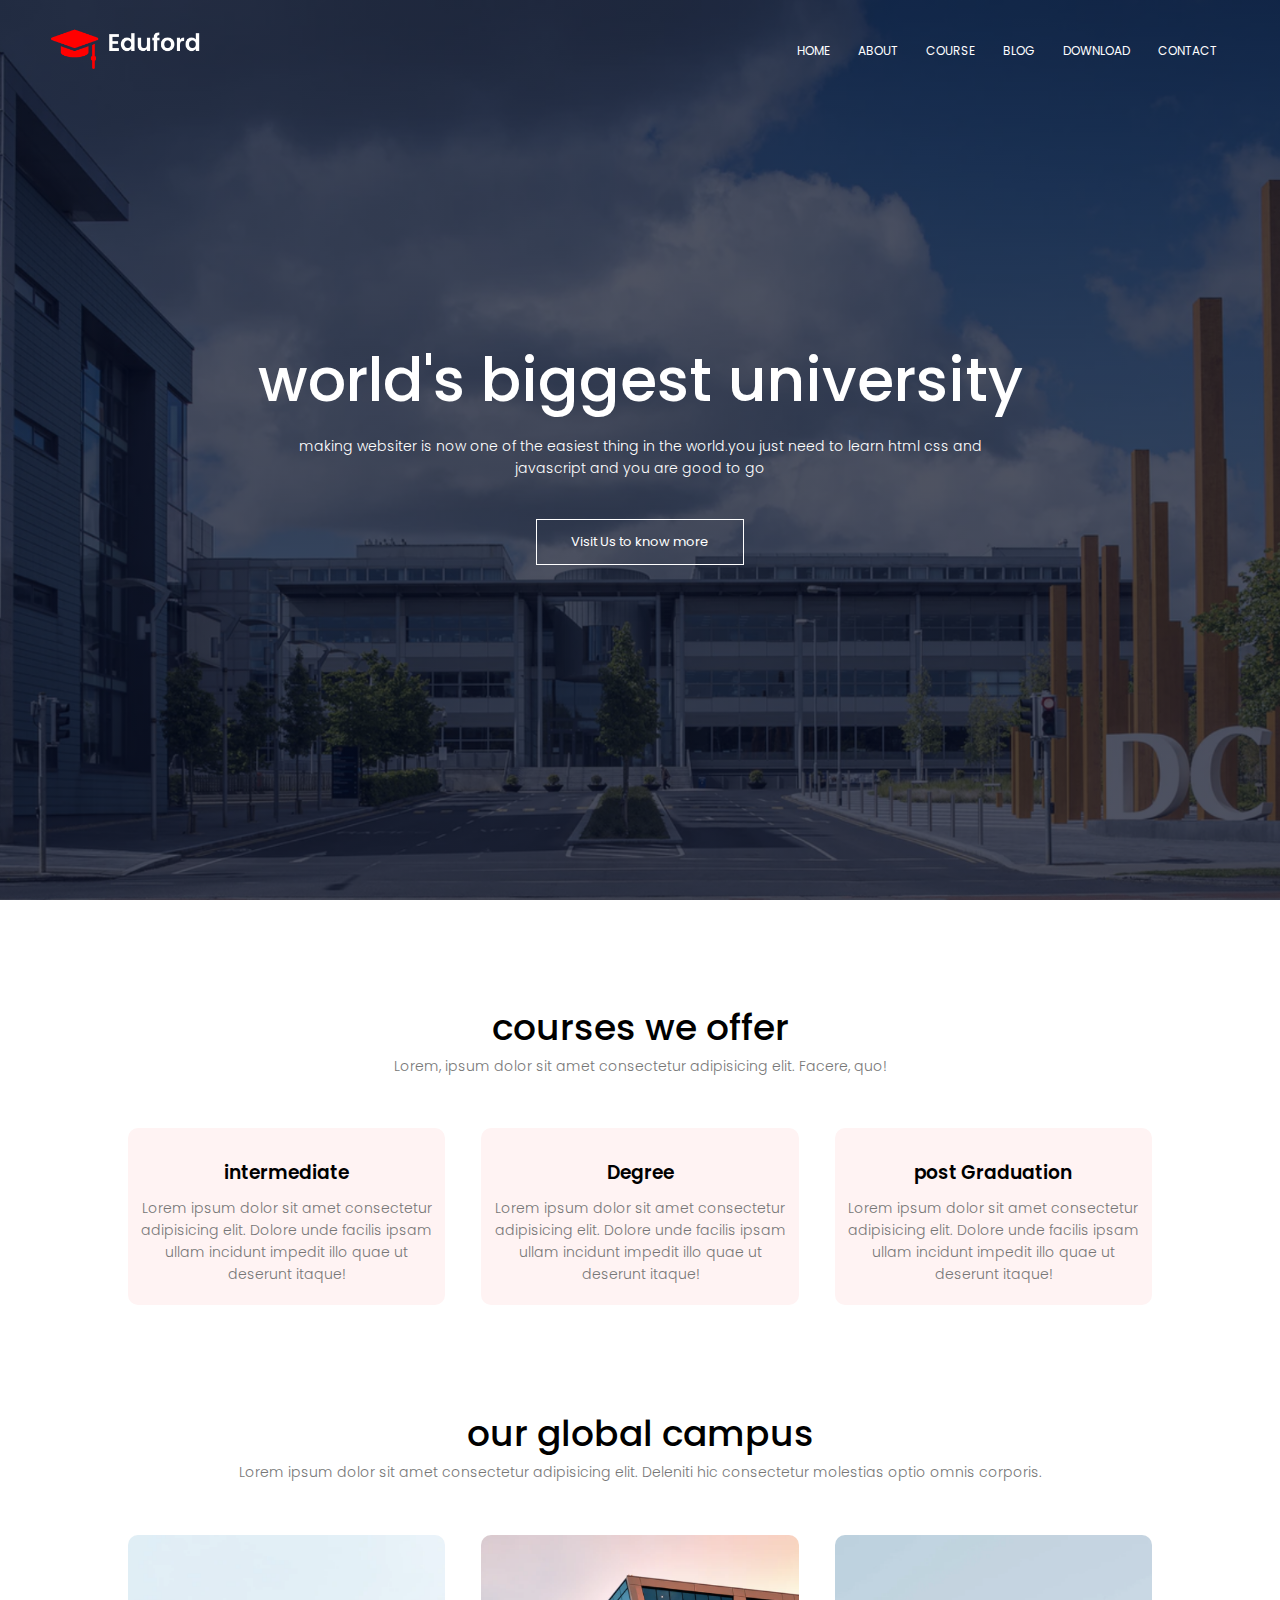
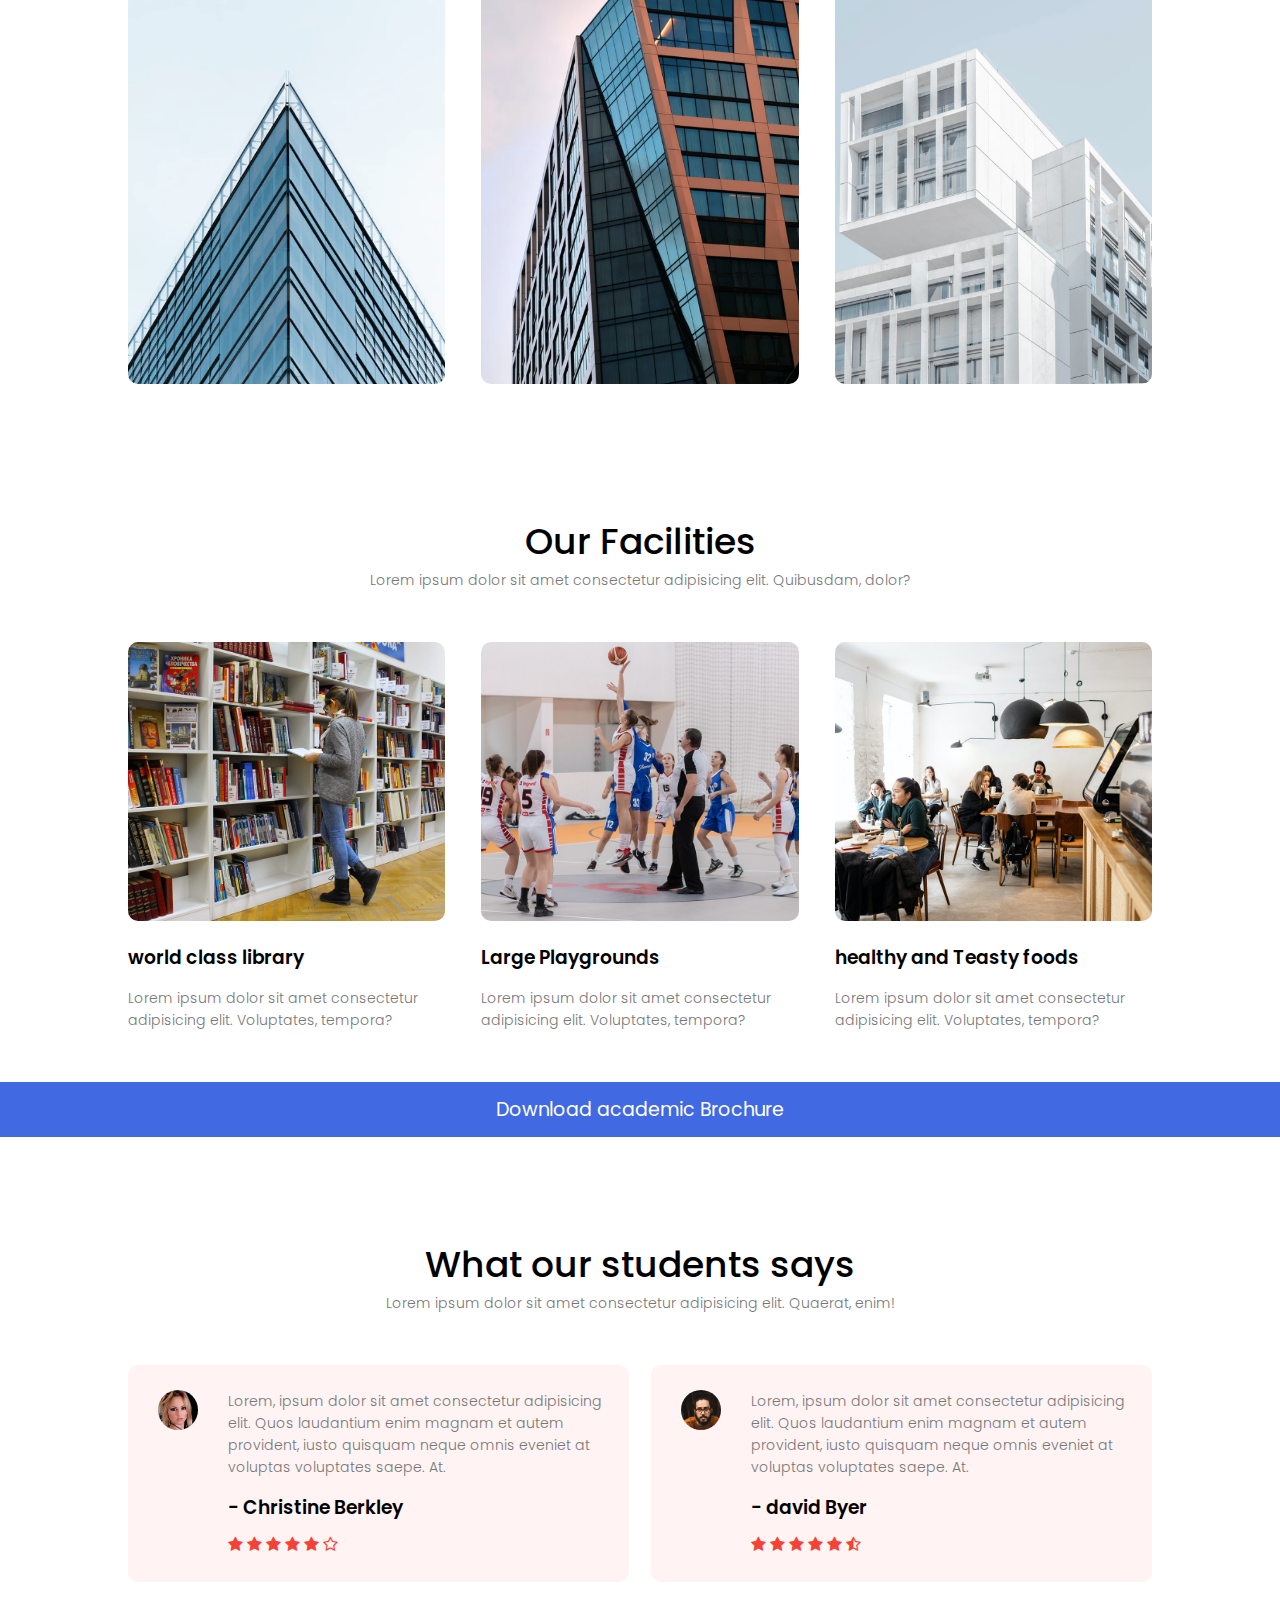
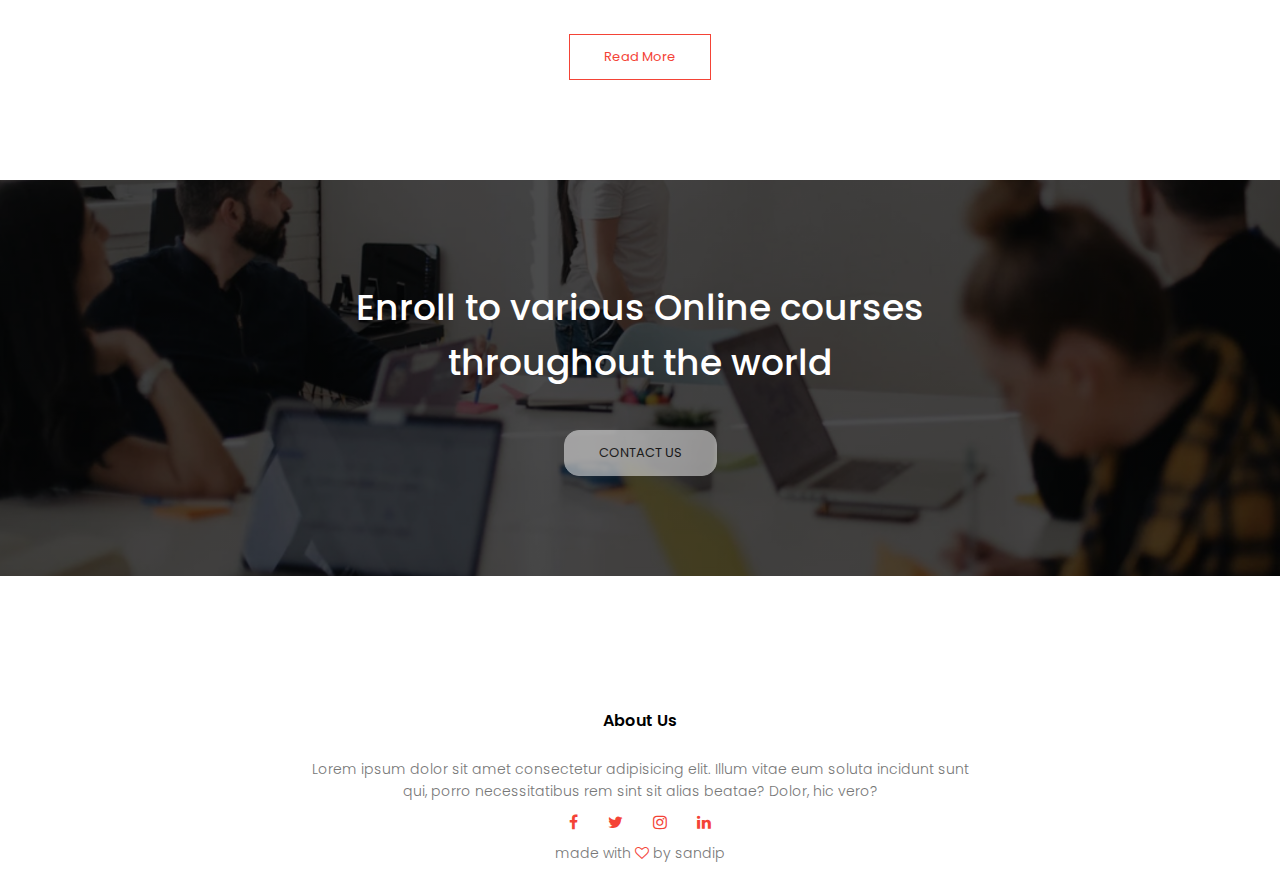
<file: INDEX.html>
<!DOCTYPE html>
<html lang="en">

<head>
    <meta charset="UTF-8">
    <meta http-equiv="X-UA-Compatible" content="IE=edge">
    <meta name="viewport" content="width=device-width, initial-scale=1.0">

    <link rel="shortcut icon" href="./pictures/logo for tab.png">
    <title>Worlds biggest university</title>

    <link rel="stylesheet" href="./style.css">
    <link rel="preconnect" href="https://fonts.googleapis.com">
    <link rel="preconnect" href="https://fonts.gstatic.com" crossorigin>
    <link href="https://fonts.googleapis.com/css2?family=Poppins:ital,wght@0,100;0,200;0,300;0,400;0,800;0,900;1,300;1,700&display=swap" rel="stylesheet">
    <!-- font awesome 4 cdn for coded logos -->
    <link rel="stylesheet" href="https://stackpath.bootstrapcdn.com/font-awesome/4.7.0/css/font-awesome.min.css">
</head>

<body>
    <section class="header">
        <nav>
            <a href="index.html
        "><img src="./pictures/logo.png" alt=""></a>
            <div class="nav-links" id="navlinks">
                <i class="fa fa-times" onclick="hidemenu()"></i>
                <ul>
                    <li><a href="./INDEX.html">HOME</a></li>
                    <li><a href="./ABOUT.html">ABOUT</a></li>
                    <li><a href="./COURSE.html">COURSE</a></li>
                    <li><a href="./BLOG.html">BLOG</a></li>
                    <li><a href="https://images.pexels.com/photos/3094219/pexels-photo-3094219.jpeg?auto=compress&cs=tinysrgb&w=1260&h=750&dpr=1" download="true">DOWNLOAD</a></li>
                    <li><a href="">CONTACT</a></li>

                </ul>
            </div>
            <i class="fa fa-bars" onclick="showmenu()"></i>
        </nav>

        <div class="text-box">
            <h1>world's biggest university</h1>
            <p>making websiter is now one of the easiest thing in the world.you just need to learn html css and <br> javascript and you are good to go </p>
            <a href="" class="explore-button">Visit Us to know more</a>

        </div>
    </section>

    <!-- courses -->
    <section class="course">
        <h1>courses we offer</h1>
        <p>Lorem, ipsum dolor sit amet consectetur adipisicing elit. Facere, quo!</p>

        <div class="row">
            <div class="course-col">
                <h3>intermediate</h3>
                <p>Lorem ipsum dolor sit amet consectetur adipisicing elit. Dolore unde facilis ipsam ullam incidunt impedit illo quae ut deserunt itaque!</p>
            </div>

            <div class="course-col">
                <h3>Degree</h3>
                <p>Lorem ipsum dolor sit amet consectetur adipisicing elit. Dolore unde facilis ipsam ullam incidunt impedit illo quae ut deserunt itaque!</p>
            </div>

            <div class="course-col">
                <h3>post Graduation</h3>
                <p>Lorem ipsum dolor sit amet consectetur adipisicing elit. Dolore unde facilis ipsam ullam incidunt impedit illo quae ut deserunt itaque!</p>
            </div>
        </div>

    </section>


    <!-- campas  -->

    <section class="campus">
        <h1>our global campus</h1>
        <p>Lorem ipsum dolor sit amet consectetur adipisicing elit. Deleniti hic consectetur molestias optio omnis corporis.</p>

        <div class="row">
            <div class="campus-col">
                <img src="./pictures/london.png" alt="campas london">
                <div class="layer">
                    <h3>LONDON</h3>

                </div>
            </div>
            <div class="campus-col">
                <img src="./pictures/newyork.png" alt="campas new york">
                <div class="layer">
                    <h3>NEW YORK</h3>
                </div>
            </div>
            <div class="campus-col">
                <img src="./pictures/washington.png" alt="campas washington">
                <div class="layer">
                    <h3>WASHINGTON</h3>
                </div>
            </div>
        </div>
    </section>

    <!-- facilities -->

    <section class="facilities">
        <h1>Our Facilities</h1>
        <p>Lorem ipsum dolor sit amet consectetur adipisicing elit. Quibusdam, dolor?</p>
        <div class="row">
            <div class="facilities-col">
                <img src="./pictures/library.png" alt="our world class library">
                <h3>world class library</h3>
                <p id="facility1">Lorem ipsum dolor sit amet consectetur adipisicing elit. Voluptates, tempora?</p>
            </div>

            <div class="facilities-col">
                <img src="./pictures/basketball.png" alt="our world class playgrounds">
                <h3>Large Playgrounds</h3>
                <p id="facility2">Lorem ipsum dolor sit amet consectetur adipisicing elit. Voluptates, tempora?</p>
            </div>

            <div class="facilities-col">
                <img src="./pictures/cafeteria.png" alt="largest sport fields">
                <h3>healthy and Teasty foods</h3>
                <p id="facility3">Lorem ipsum dolor sit amet consectetur adipisicing elit. Voluptates, tempora?</p>
            </div>
        </div>
    </section>

    <!-- extra section -->
    <!-- try to add some more pictures like auditoriams classromm and clubs cultures etc 
     -->

    <!-- downlode pdf section here -->
    <div>
        <a class="download" href="https://drive.google.com/file/d/1kmPhM8aq2e2zRaCJnqCAwEfQQ3f6bGNy/view?usp=share_link" target="_blank">Download academic Brochure</a>
    </div>

    <!-- testimonials -->
    <section class="testimonials">

        <h1>What our students says</h1>
        <p>Lorem ipsum dolor sit amet consectetur adipisicing elit. Quaerat, enim!</p>

        <div class="row">
            <div class="testimonial-col">
                <img src="./pictures/user1.jpg" alt="">
                <div>
                    <p>Lorem, ipsum dolor sit amet consectetur adipisicing elit. Quos laudantium enim magnam et autem provident, iusto quisquam neque omnis eveniet at voluptas voluptates saepe. At.</p>
                    <h3 id="first-name">- Christine Berkley</h3>
                    <i class="fa fa-star"></i>
                    <i class="fa fa-star"></i>
                    <i class="fa fa-star"></i>
                    <i class="fa fa-star"></i>
                    <i class="fa fa-star"></i>
                    <i class="fa fa-star-o"></i>
                </div>
            </div>
            <div class="testimonial-col">
                <img src="./pictures/user2.jpg" alt="">
                <div>
                    <p>Lorem, ipsum dolor sit amet consectetur adipisicing elit. Quos laudantium enim magnam et autem provident, iusto quisquam neque omnis eveniet at voluptas voluptates saepe. At.</p>
                    <h3 id="second-name">- david Byer</h3>
                    <i class="fa fa-star"></i>
                    <i class="fa fa-star"></i>
                    <i class="fa fa-star"></i>
                    <i class="fa fa-star"></i>
                    <i class="fa fa-star"></i>
                    <i class="fa fa-star-half-o"></i>
                </div>
            </div>

        </div>
        <a href="" class="read-more">Read More</a>

    </section>

    <!-- call to action -->

    <section class="contact">
        <h1>Enroll to various Online courses
            <br> throughout the world</h1>
        <a href="./contact_us" class="hero-btn">CONTACT US</a>
    </section>

    <!-- /* footer*/ -->

    <section class="footer">
        <h4>About Us</h4>
        <p>Lorem ipsum dolor sit amet consectetur adipisicing elit. Illum vitae eum soluta incidunt sunt<br> qui, porro necessitatibus rem sint sit alias beatae? Dolor, hic vero?</p>

        <div class="icons">
            <i class="fa fa-facebook"></i>
            <i class="fa fa-twitter"></i>
            <i class="fa fa-instagram"></i>
            <i class="fa fa-linkedin"></i>
        </div>
        <p>made with <i class="fa fa-heart-o"></i> by sandip </p>
    </section>

    <!-- javascript for toggle menu -->

    <script>
        var navlinks = document.getElementById("navlinks");

        function showmenu() {
            navlinks.style.right = "0";
        }

        function hidemenu() {
            navlinks.style.right = "-200px";
        }
    </script>
</body>

</html>
</file>
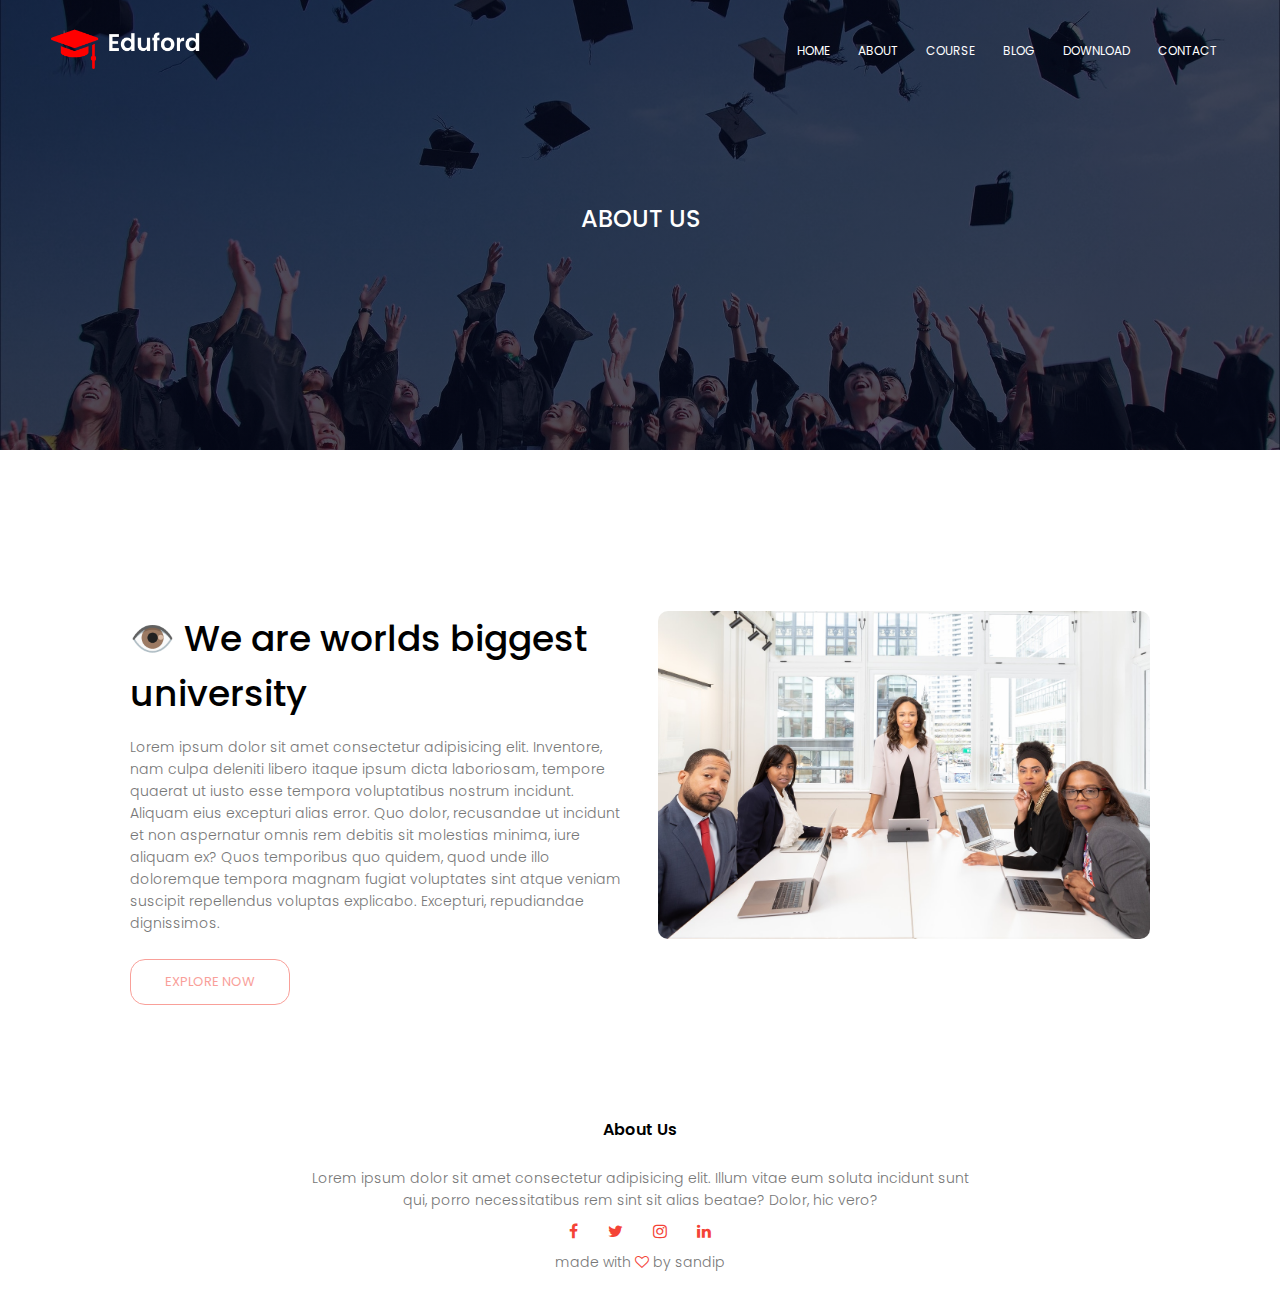
<file: ABOUT.html>
<!DOCTYPE html>
<html lang="en">

<head>
    <meta charset="UTF-8">
    <meta http-equiv="X-UA-Compatible" content="IE=edge">
    <meta name="viewport" content="width=device-width, initial-scale=1.0">

    <link rel="shortcut icon" href="./pictures/logo for tab.png">
    <title>Worlds biggest university</title>

    <link rel="stylesheet" href="./style.css">
    <link rel="preconnect" href="https://fonts.googleapis.com">
    <link rel="preconnect" href="https://fonts.gstatic.com" crossorigin>
    <link href="https://fonts.googleapis.com/css2?family=Poppins:ital,wght@0,100;0,200;0,300;0,400;0,800;0,900;1,300;1,700&display=swap" rel="stylesheet">

    <!-- font awesome 4 cdn for coded logos -->
    <link rel="stylesheet" href="https://stackpath.bootstrapcdn.com/font-awesome/4.7.0/css/font-awesome.min.css">
</head>

<body>
    <section class="sub-header">
        <nav>
            <a href="index.html
        "><img src="./pictures/logo.png" alt=""></a>
            <div class="nav-links" id="navlinks">
                <i class="fa fa-times" onclick="hidemenu()"></i>
                <ul>
                    <li><a href="./INDEX.html">HOME</a></li>
                    <li><a href="./ABOUT.html">ABOUT</a></li>
                    <li><a href="./COURSE.html">COURSE</a></li>
                    <li><a href="./BLOG.html">BLOG</a></li>
                    <li><a href="https://images.pexels.com/photos/3094219/pexels-photo-3094219.jpeg?auto=compress&cs=tinysrgb&w=1260&h=750&dpr=1" target="_blank" download="true">DOWNLOAD</a></li>
                    <li><a href="">CONTACT</a></li>

                </ul>
            </div>
            <i class="fa fa-bars" onclick="showmenu()"></i>
        </nav>

        <h1>ABOUT US</h1>
    </section>

    <!-- About us  content  -->
    <section class="about-us">
        <div class="row">
            <div class="about-col">
                <h1>👁️ We are worlds biggest university</h1>
                <p>Lorem ipsum dolor sit amet consectetur adipisicing elit. Inventore, nam culpa deleniti libero itaque ipsum dicta laboriosam, tempore quaerat ut iusto esse tempora voluptatibus nostrum incidunt. Aliquam eius excepturi alias error. Quo dolor,
                    recusandae ut incidunt et non aspernatur omnis rem debitis sit molestias minima, iure aliquam ex? Quos temporibus quo quidem, quod unde illo doloremque tempora magnam fugiat voluptates sint atque veniam suscipit repellendus voluptas
                    explicabo. Excepturi, repudiandae dignissimos.</p>
                <a href="" class="hero-btn red-btn">EXPLORE NOW</a>
            </div>
            <div class="about-col">
                <img src="./pictures/about.jpg" alt="">
            </div>
        </div>
    </section>

    <section class="footer">
        <h4>About Us</h4>
        <p>Lorem ipsum dolor sit amet consectetur adipisicing elit. Illum vitae eum soluta incidunt sunt<br> qui, porro necessitatibus rem sint sit alias beatae? Dolor, hic vero?</p>

        <div class="icons">
            <i class="fa fa-facebook"></i>
            <i class="fa fa-twitter"></i>
            <i class="fa fa-instagram"></i>
            <i class="fa fa-linkedin"></i>
        </div>
        <p>made with <i class="fa fa-heart-o"></i> by sandip </p>
    </section>

    <!-- javascript for toggle menu -->

    <script>
        var navlinks = document.getElementById("navlinks");

        function showmenu() {
            navlinks.style.right = "0";
        }

        function hidemenu() {
            navlinks.style.right = "-200px";
        }
    </script>
</body>

</html>
</file>
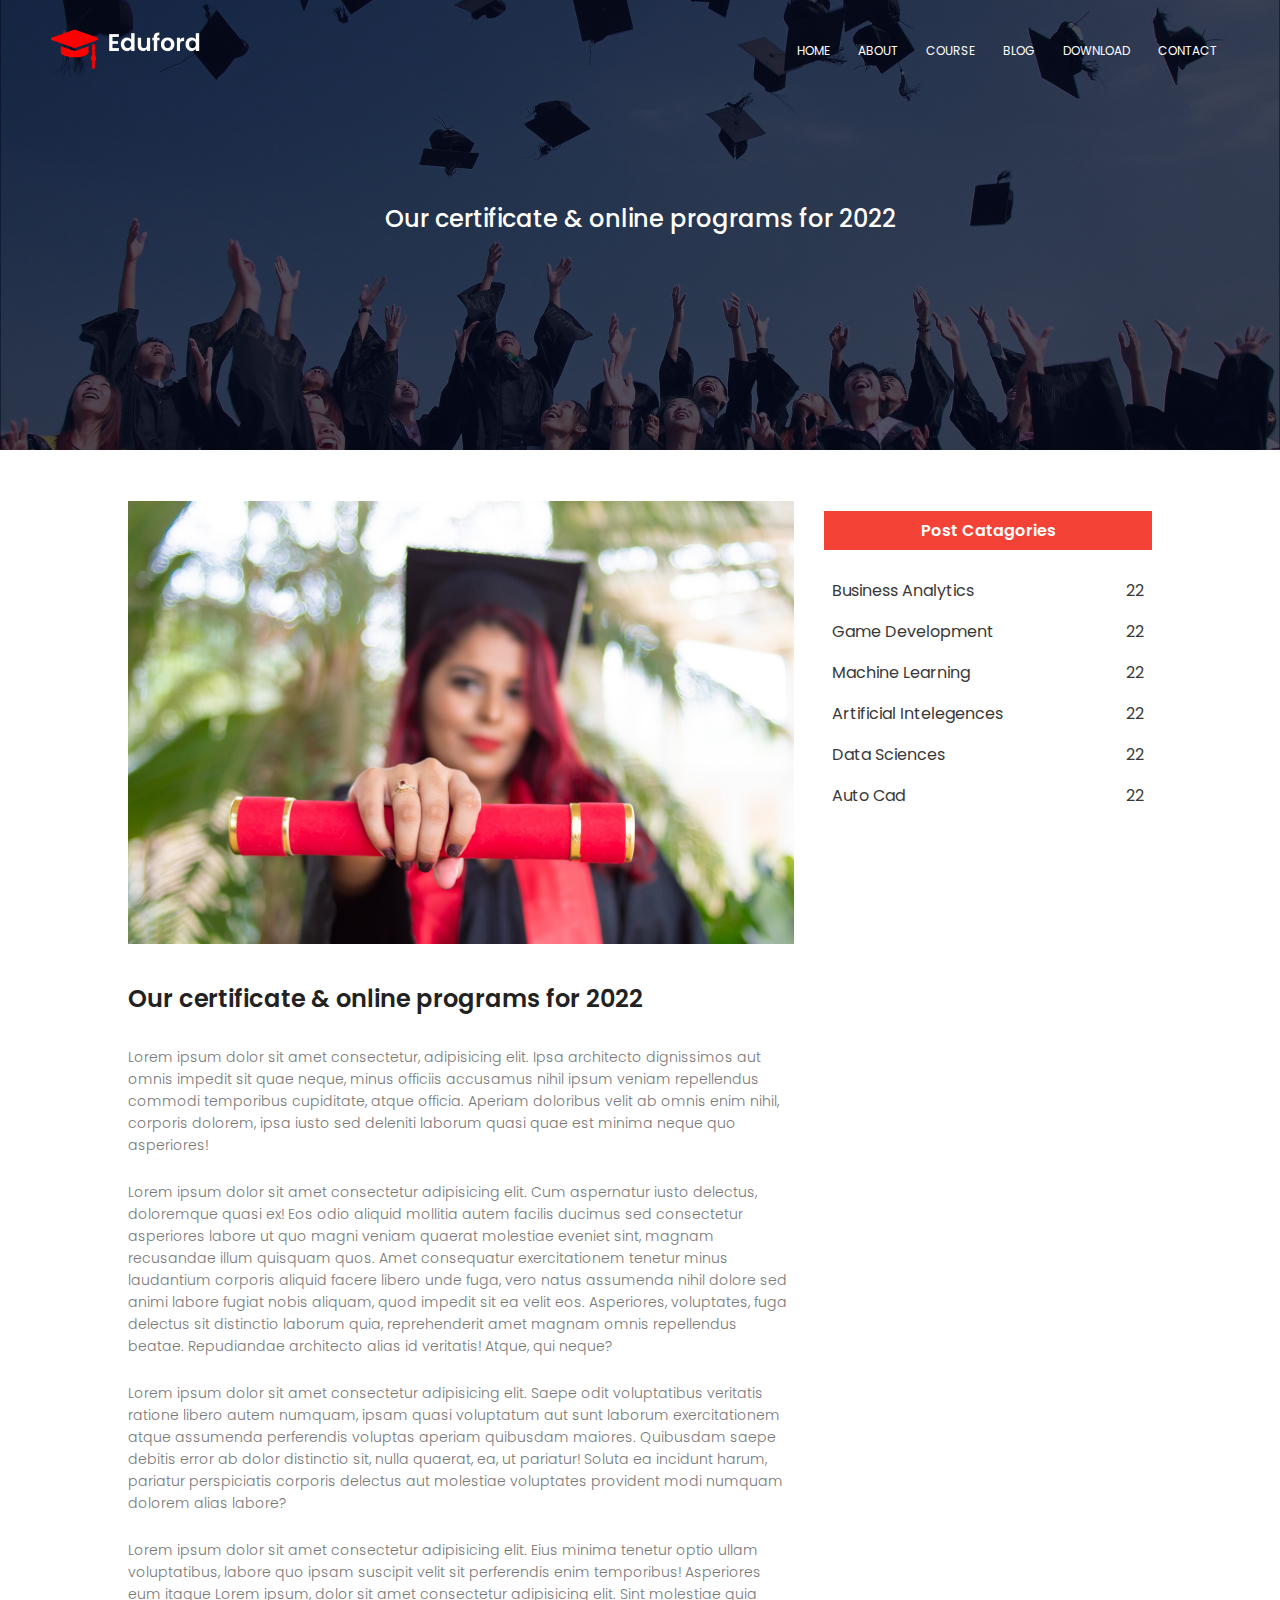
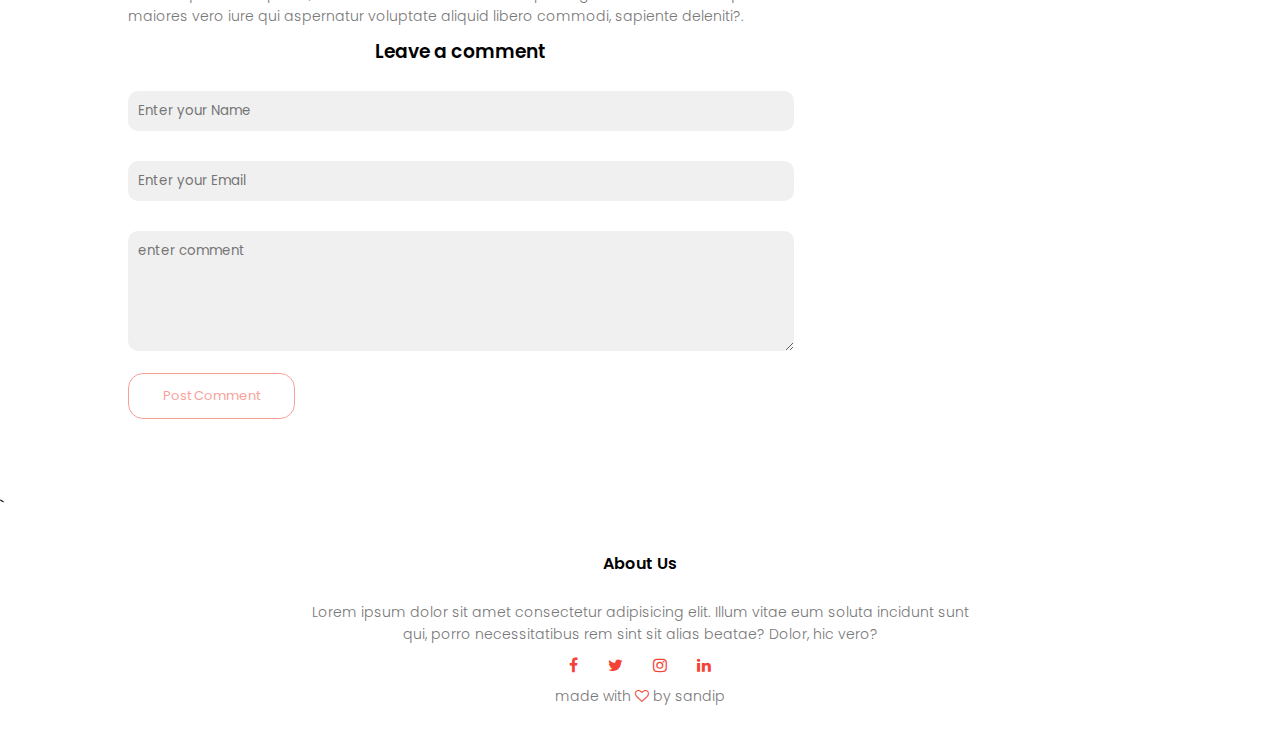
<file: BLOG.html>
<!DOCTYPE html>
<html lang="en">

<head>
    <meta charset="UTF-8">
    <meta http-equiv="X-UA-Compatible" content="IE=edge">
    <meta name="viewport" content="width=device-width, initial-scale=1.0">

    <link rel="shortcut icon" href="./pictures/logo for tab.png">
    <title>Worlds biggest university</title>

    <link rel="stylesheet" href="./style.css">
    <link rel="preconnect" href="https://fonts.googleapis.com">
    <link rel="preconnect" href="https://fonts.gstatic.com" crossorigin>
    <link href="https://fonts.googleapis.com/css2?family=Poppins:ital,wght@0,100;0,200;0,300;0,400;0,800;0,900;1,300;1,700&display=swap" rel="stylesheet">

    <!-- font awesome 4 cdn for coded logos -->
    <link rel="stylesheet" href="https://stackpath.bootstrapcdn.com/font-awesome/4.7.0/css/font-awesome.min.css">
</head>

<body>
    <section class="sub-header">
        <nav>
            <a href="index.html">
                <img src="./pictures/logo.png" alt=""></a>
            <div class="nav-links" id="navlinks">
                <i class="fa fa-times" onclick="hidemenu()"></i>
                <ul>
                    <li><a href="./INDEX.html">HOME</a></li>
                    <li><a href="./ABOUT.html">ABOUT</a></li>
                    <li><a href="./COURSE.html">COURSE</a></li>
                    <li><a href="./BLOG.html">BLOG</a></li>
                    <li><a href="https://images.pexels.com/photos/3094219/pexels-photo-3094219.jpeg?auto=compress&cs=tinysrgb&w=1260&h=750&dpr=1" download="true">DOWNLOAD</a></li>
                    <li><a href="">CONTACT</a></li>

                </ul>
            </div>
            <i class="fa fa-bars" onclick="showmenu()"></i>
        </nav>

        <h1>Our certificate & online programs for 2022</h1>
    </section>

    <!-- Blog page content  -->

    <section class="blog-content">
        <div class="row">
            <div class="blog-left">
                <img src="./pictures/certificate.jpg" alt="">
                <h2>Our certificate & online programs for 2022</h2>

                <p>Lorem ipsum dolor sit amet consectetur, adipisicing elit. Ipsa architecto dignissimos aut omnis impedit sit quae neque, minus officiis accusamus nihil ipsum veniam repellendus commodi temporibus cupiditate, atque officia. Aperiam doloribus
                    velit ab omnis enim nihil, corporis dolorem, ipsa iusto sed deleniti laborum quasi quae est minima neque quo asperiores!</p>
                <br>
                <p>Lorem ipsum dolor sit amet consectetur adipisicing elit. Cum aspernatur iusto delectus, doloremque quasi ex! Eos odio aliquid mollitia autem facilis ducimus sed consectetur asperiores labore ut quo magni veniam quaerat molestiae eveniet
                    sint, magnam recusandae illum quisquam quos. Amet consequatur exercitationem tenetur minus laudantium corporis aliquid facere libero unde fuga, vero natus assumenda nihil dolore sed animi labore fugiat nobis aliquam, quod impedit sit
                    ea velit eos. Asperiores, voluptates, fuga delectus sit distinctio laborum quia, reprehenderit amet magnam omnis repellendus beatae. Repudiandae architecto alias id veritatis! Atque, qui neque?</p>
                <br>
                <p>Lorem ipsum dolor sit amet consectetur adipisicing elit. Saepe odit voluptatibus veritatis ratione libero autem numquam, ipsam quasi voluptatum aut sunt laborum exercitationem atque assumenda perferendis voluptas aperiam quibusdam maiores.
                    Quibusdam saepe debitis error ab dolor distinctio sit, nulla quaerat, ea, ut pariatur! Soluta ea incidunt harum, pariatur perspiciatis corporis delectus aut molestiae voluptates provident modi numquam dolorem alias labore?</p>
                <br>
                <p>Lorem ipsum dolor sit amet consectetur adipisicing elit. Eius minima tenetur optio ullam voluptatibus, labore quo ipsam suscipit velit sit perferendis enim temporibus! Asperiores eum itaque Lorem ipsum, dolor sit amet consectetur adipisicing
                    elit. Sint molestiae quia maiores vero iure qui aspernatur voluptate aliquid libero commodi, sapiente deleniti?.</p>

                <div class="comment-box">
                    <h3>Leave a comment</h3>
                    <form action="" class="comment-form">
                        <input type="text" placeholder="Enter your Name">
                        <input type="email" placeholder="Enter your Email">
                        <textarea name="" id="" rows="5" placeholder="enter comment"></textarea>
                        <button type="submit" class="hero-btn red-btn" id="comment-button">Post Comment</button>

                    </form>
                </div>

            </div>
            <div class="blog-right">
                <h3>Post Catagories</h3>
                <div>
                    <span>Business Analytics</span>
                    <span>22</span>
                </div>
                <div>
                    <span>Game Development</span>
                    <span>22</span>
                </div>
                <div>
                    <span>Machine Learning</span>
                    <span>22</span>
                </div>
                <div>
                    <span>Artificial Intelegences</span>
                    <span>22</span>
                </div>
                <div>
                    <span>Data Sciences</span>
                    <span>22</span>
                </div>
                <div>
                    <span>Auto Cad</span>
                    <span>22</span>
                </div>
            </div>
        </div>
    </section>

    <!-- some random linebreaks -->
    <br>
    <br>
    <br>`
    <!-- footer -->

    <section class="footer">
        <h4>About Us</h4>
        <p>Lorem ipsum dolor sit amet consectetur adipisicing elit. Illum vitae eum soluta incidunt sunt<br> qui, porro necessitatibus rem sint sit alias beatae? Dolor, hic vero?</p>

        <div class="icons">
            <i class="fa fa-facebook"></i>
            <i class="fa fa-twitter"></i>
            <i class="fa fa-instagram"></i>
            <i class="fa fa-linkedin"></i>
        </div>
        <p>made with <i class="fa fa-heart-o"></i> by sandip </p>
    </section>

    <!-- javascript for toggle menu -->

    <script>
        var navlinks = document.getElementById("navlinks");

        function showmenu() {
            navlinks.style.right = "0";
        }

        function hidemenu() {
            navlinks.style.right = "-200px";
        }
    </script>
</body>

</html>
</file>
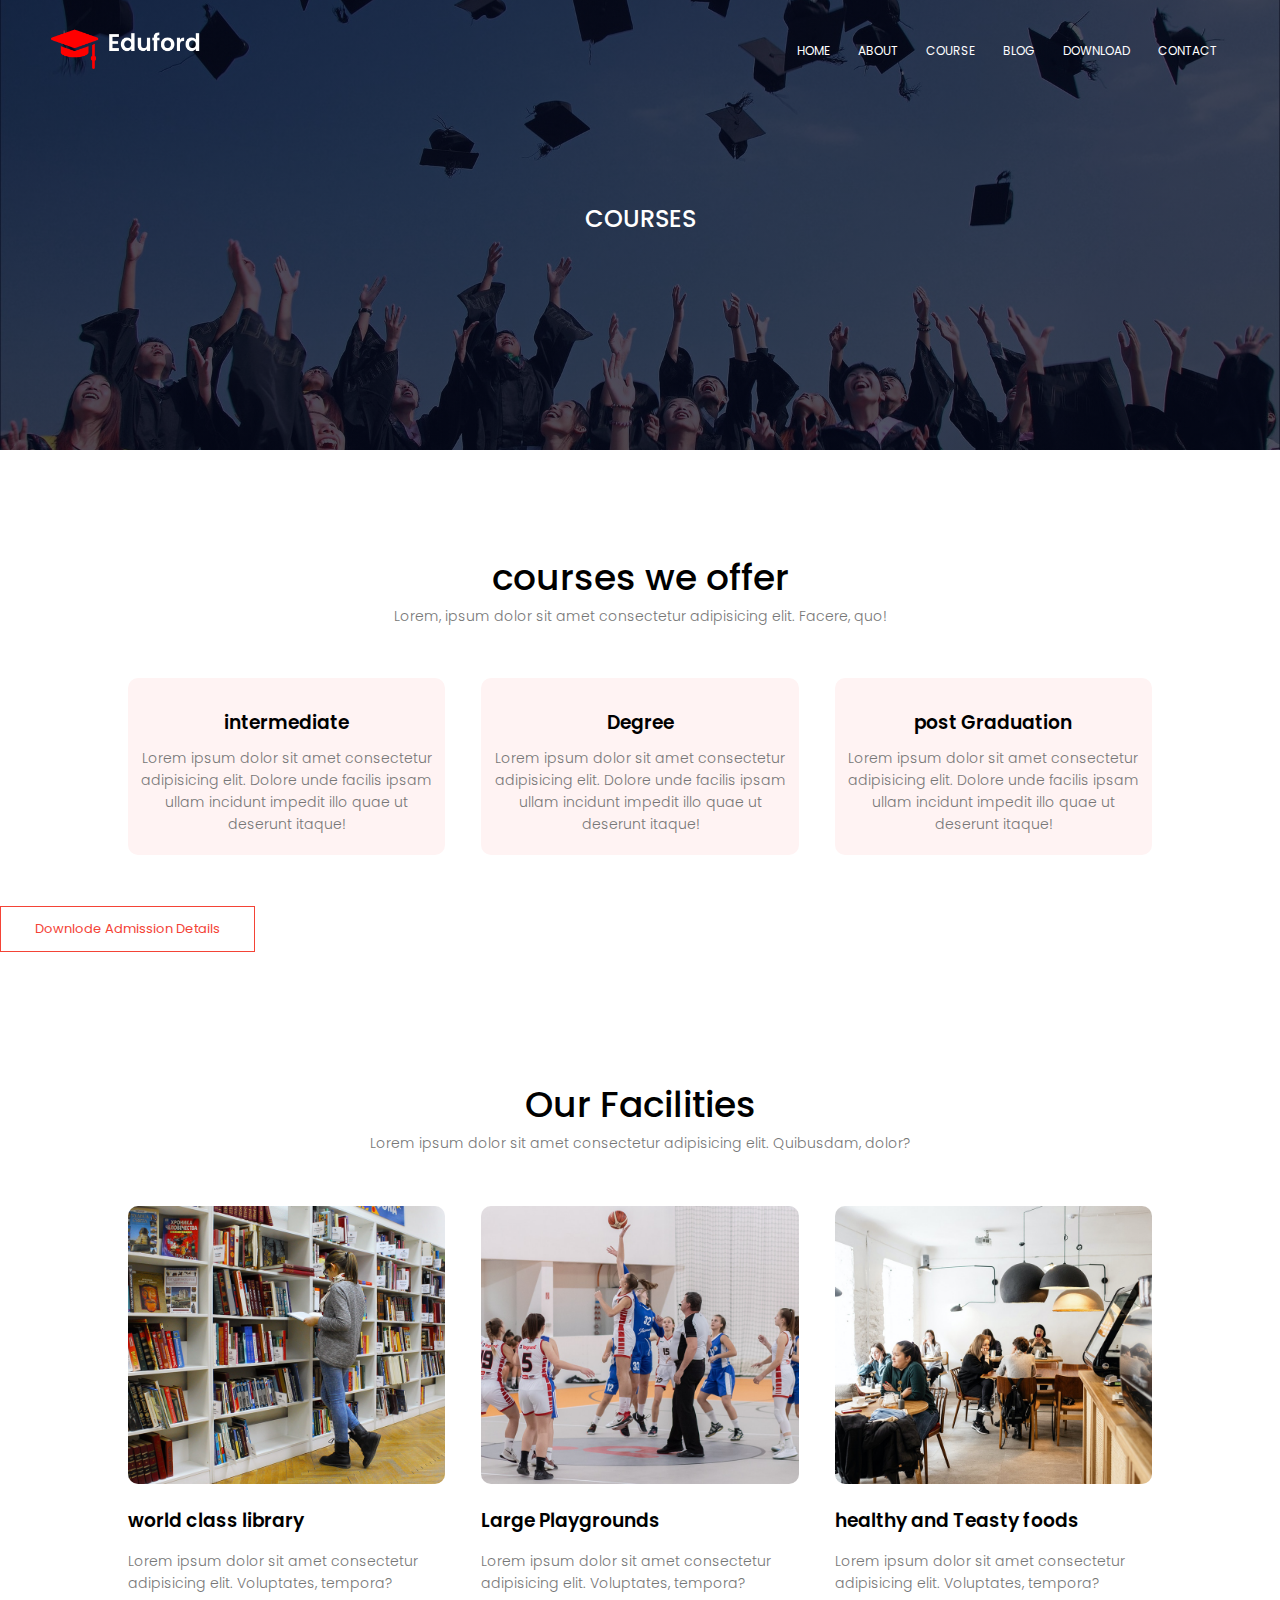
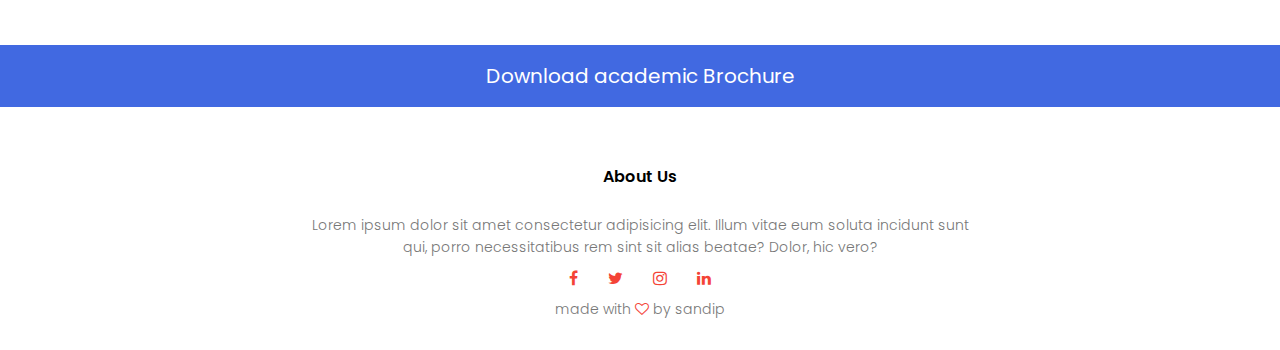
<file: COURSE.html>
<!DOCTYPE html>
<html lang="en">

<head>
    <meta charset="UTF-8">
    <meta http-equiv="X-UA-Compatible" content="IE=edge">
    <meta name="viewport" content="width=device-width, initial-scale=1.0">

    <link rel="shortcut icon" href="./pictures/logo for tab.png">
    <title>Worlds biggest university</title>

    <link rel="stylesheet" href="./style.css">
    <link rel="preconnect" href="https://fonts.googleapis.com">
    <link rel="preconnect" href="https://fonts.gstatic.com" crossorigin>
    <link href="https://fonts.googleapis.com/css2?family=Poppins:ital,wght@0,100;0,200;0,300;0,400;0,800;0,900;1,300;1,700&display=swap" rel="stylesheet">

    <!-- font awesome 4 cdn for coded logos -->
    <link rel="stylesheet" href="https://stackpath.bootstrapcdn.com/font-awesome/4.7.0/css/font-awesome.min.css">
</head>

<body>
    <section class="sub-header">
        <nav>
            <a href="index.html">
                <img src="./pictures/logo.png" alt=""></a>
            <div class="nav-links" id="navlinks">
                <i class="fa fa-times" onclick="hidemenu()"></i>
                <ul>
                    <li><a href="./INDEX.html">HOME</a></li>
                    <li><a href="./ABOUT.html">ABOUT</a></li>
                    <li><a href="./COURSE.html">COURSE</a></li>
                    <li><a href="./BLOG.html">BLOG</a></li>
                    <li><a href="https://images.pexels.com/photos/3094219/pexels-photo-3094219.jpeg?auto=compress&cs=tinysrgb&w=1260&h=750&dpr=1" target="blank" download="true">DOWNLOAD</a></li>
                    <li><a href="">CONTACT</a></li>

                </ul>
            </div>
            <i class="fa fa-bars" onclick="showmenu()"></i>
        </nav>

        <h1>COURSES</h1>
    </section>

    <!-- COURSES content  -->

    <section class="course">
        <h1>courses we offer</h1>
        <p>Lorem, ipsum dolor sit amet consectetur adipisicing elit. Facere, quo!</p>

        <div class="row">
            <div class="course-col">
                <h3>intermediate</h3>
                <p>Lorem ipsum dolor sit amet consectetur adipisicing elit. Dolore unde facilis ipsam ullam incidunt impedit illo quae ut deserunt itaque!</p>
            </div>

            <div class="course-col">
                <h3>Degree</h3>
                <p>Lorem ipsum dolor sit amet consectetur adipisicing elit. Dolore unde facilis ipsam ullam incidunt impedit illo quae ut deserunt itaque!</p>
            </div>

            <div class="course-col">
                <h3>post Graduation</h3>
                <p>Lorem ipsum dolor sit amet consectetur adipisicing elit. Dolore unde facilis ipsam ullam incidunt impedit illo quae ut deserunt itaque!</p>
            </div>
        </div>

    </section>
    <!-- academic brushure -->

    <div class="downloadables-wrapper">
        <a href="https://drive.google.com/file/d/1kmPhM8aq2e2zRaCJnqCAwEfQQ3f6bGNy/view?usp=share_link" target="_blank" class="read-more" id="read-more2" download>Downlode Admission Details</a>
    </div>
    <br>

    <!-- facilities -->

    <section class="facilities">
        <h1>Our Facilities</h1>
        <p>Lorem ipsum dolor sit amet consectetur adipisicing elit. Quibusdam, dolor?</p>
        <div class="row">
            <div class="facilities-col">
                <img src="./pictures/library.png" alt="our world class library">
                <h3>world class library</h3>
                <p id="facility1">Lorem ipsum dolor sit amet consectetur adipisicing elit. Voluptates, tempora?</p>
            </div>

            <div class="facilities-col">
                <img src="./pictures/basketball.png" alt="our world class playgrounds">
                <h3>Large Playgrounds</h3>
                <p id="facility2">Lorem ipsum dolor sit amet consectetur adipisicing elit. Voluptates, tempora?</p>
            </div>

            <div class="facilities-col">
                <img src="./pictures/cafeteria.png" alt="largest sport fields">
                <h3>healthy and Teasty foods</h3>
                <p id="facility3">Lorem ipsum dolor sit amet consectetur adipisicing elit. Voluptates, tempora?</p>
            </div>
        </div>
    </section>

    <!-- academic brushure -->

    <div>
        <a class="download" id="download" href="https://drive.google.com/file/d/1kmPhM8aq2e2zRaCJnqCAwEfQQ3f6bGNy/view?usp=share_link" target="_blank">Download academic Brochure</a>
    </div>
    <br>

    <!-- footer -->

    <section class="footer">
        <h4>About Us</h4>
        <p>Lorem ipsum dolor sit amet consectetur adipisicing elit. Illum vitae eum soluta incidunt sunt<br> qui, porro necessitatibus rem sint sit alias beatae? Dolor, hic vero?</p>

        <div class="icons">
            <i class="fa fa-facebook"></i>
            <i class="fa fa-twitter"></i>
            <i class="fa fa-instagram"></i>
            <i class="fa fa-linkedin"></i>
        </div>
        <p>made with <i class="fa fa-heart-o"></i> by sandip </p>
    </section>

    <!-- javascript for toggle menu -->

    <script>
        var navlinks = document.getElementById("navlinks");

        function showmenu() {
            navlinks.style.right = "0";
        }

        function hidemenu() {
            navlinks.style.right = "-200px";
        }
    </script>
</body>

</html>
</file>
<file: style.css>
* {
    margin: 0;
    padding: 0;
    font-family: 'Poppins', sans-serif;
}

.header {
    min-height: 100vh;
    width: 100%;
    background-image: linear-gradient(rgba(4, 9, 30, 0.7), rgba(4, 9, 30, 0.7)), url(pictures/banner.png);
    background-position: center;
    background-size: cover;
    position: relative;
}


/* navbar stylinng */

nav {
    display: flex;
    padding: 2% 4%;
    justify-content: space-between;
    align-items: center;
}

nav img {
    width: 150px;
}

.nav-links {
    flex: 1;
    text-align: right;
}

.nav-links ul li {
    list-style: none;
    display: inline-block;
    padding: 8px 12px;
    position: relative;
}

.nav-links ul li a {
    color: #fff;
    text-decoration: none;
    font-size: 12px;
}


/* navbar link animation */

.nav-links ul li::after {
    content: '';
    width: 0%;
    height: 1.5px;
    background-color: #f44336;
    display: block;
    margin: auto;
    transition: 0.5s;
}

.nav-links ul li:hover::after {
    width: 100%;
}


/* test styling */

.text-box {
    width: 90%;
    color: #fff;
    position: absolute;
    top: 50%;
    left: 50%;
    transform: translate(-50%, -50%);
    text-align: center;
}

.text-box h1 {
    font-size: 60px;
}

.text-box p {
    margin: 10px 0 40px;
    font-size: 14px;
    color: #fff;
}

.explore-button {
    display: inline-block;
    text-decoration: none;
    color: #fff;
    border: 1px solid #fff;
    padding: 12px 34px;
    font-size: 13px;
    background: transparent;
    position: relative;
    cursor: pointer;
}

.explore-button:hover {
    border: 1px solid #f44336;
    background: #f44336;
    transition: 1s;
}

nav .fa {
    display: none;
}

@media(max-width:700px) {
    .text-box h1 {
        font-size: 20px;
    }
    .nav-links ul li {
        display: block;
    }
    /* making burger menu  styling*/
    .nav-links {
        position: absolute;
        background: #f44336;
        height: 100vh;
        width: 200px;
        top: 0;
        right: -200px;
        text-align: left;
        z-index: 2;
        transition: 1.2s;
    }
    nav .fa {
        display: block;
        color: #fff;
        margin: 10px;
        font-size: 22px;
        cursor: pointer;
    }
    .nav-links ul {
        padding: 30px;
    }
}


/* course styling */

.course {
    width: 80%;
    margin: auto;
    text-align: center;
    padding-top: 100px;
}

h1 {
    font-size: 36px;
    font-weight: 450;
}

p {
    color: #777;
    font-size: 14px;
    font-weight: 300;
    line-height: 22px;
}


/* horizontal bar using flexbox */

.row {
    display: flex;
    margin-top: 5%;
    justify-content: space-between;
}

.course-col {
    flex-basis: 31%;
    background: #fff3f3;
    border-radius: 10px;
    margin-bottom: 5%;
    padding: 20px 12px;
    box-sizing: border-box;
    transition: 0.5s
}

h3 {
    text-decoration: none;
    text-align: center;
    font-weight: 600;
    margin: 10px 0;
    transition: 0.4s;
}

.course-col:hover {
    box-shadow: 0 0 20px 0px rgba(0, 0, 0, 0.2);
    color: #f44336;
}

@media (max-width: 700px) {
    .row {
        flex-direction: column;
    }
}


/* campus  */

.campus {
    width: 80%;
    margin: auto;
    text-align: center;
    padding-top: 50px;
}

.campus-col {
    flex-basis: 31%;
    border-radius: 10px;
    margin-bottom: 30px;
    position: relative;
    overflow: hidden;
}

.campus-col img {
    width: 100%;
    display: block;
}

.layer {
    background: transparent;
    height: 100%;
    width: 100%;
    color: black;
    text-decoration: none;
    /* posion will be removed will loook better IG */
    position: absolute;
    top: 0;
    left: 0;
    transition: 0.5s;
}

.layer:hover {
    background: hsla(0, 100%, 44%, 0.400);
    /* text-decoration: underline; */
}

.layer h3 {
    width: 100%;
    font-weight: 500;
    color: rgb(255, 255, 255);
    font-size: 22px;
    bottom: 0;
    left: 50%;
    transform: translateX(-50%);
    position: absolute;
    opacity: 0;
    transition: 0.5s;
}

.layer:hover h3 {
    bottom: 50%;
    opacity: 1;
}


/* .facilities */

.facilities {
    width: 80%;
    margin: auto;
    text-align: center;
    padding-top: 100px;
}

.facilities-col {
    flex-basis: 31%;
    border-radius: 10px;
    margin-bottom: 5%;
}

.facilities-col img {
    width: 100%;
    border-radius: 10px;
}

.facilities-col p {
    padding: 0;
}

.facilities-col h3 {
    margin-top: 15px;
    margin-bottom: 15px;
    text-align: left;
}

#facility1 {
    text-align: left;
}

#facility2 {
    text-align: left;
}

#facility3 {
    text-align: left;
}


/*  own code*/


/* 
.second-col {
    width: 80%;
    margin: auto;
    text-align: center;
    padding-top: 100px;
    display: flex;
    justify-content: space-around;
}

.facilities2-col {
    flex-basis: 31%;
    border-radius: 10px;
    margin-bottom: 5%;
}

.facilities2-col img {
    width: 100%;
    border-radius: 10px;
}

.facilities2-col p {
    padding: 0;
} */


/* .facilities2-col h3 {
    margin-top: 15px;
    margin-bottom: 15px;
    text-align: left;
} */


/* downlode button */

.download {
    display: inline-block;
    text-decoration: none;
    color: #fff;
    border: 1px solid royalblue;
    padding: 12px 34px;
    font-size: 19px;
    background: royalblue;
    position: relative;
    cursor: pointer;
    display: flex;
    justify-content: center;
}

.download:hover {
    color: #fff;
    border: 1px solid #f44336;
    background: #f44336;
    transition: 0.8s;
    box-shadow: 0px 5px 5px rgb(152, 152, 152);
}


/* for course page downlode link  */

#download {
    padding: 15px;
}

#download {
    font-size: 20px;
    text-align: center;
    text-overflow: center;
}


/*___testtmonials ___*/

.testimonials {
    width: 80%;
    margin: auto;
    padding-top: 100px;
    text-align: center;
}

.testimonials h1 {
    font-weight: 450;
}


/* .testimonials h1,
{
    text-align: center;
} */

.testimonial-col {
    flex-basis: 44%;
    border-radius: 10px;
    margin-bottom: 5%;
    text-align: left;
    background-color: #fff3f3;
    padding: 25px;
    cursor: pointer;
    display: flex;
    transition: 0.5s;
}

.testimonial-col:hover {
    box-shadow: 0 0 15px 0px rgba(0, 0, 0, 0.2);
}

.testimonial-col img {
    height: 40px;
    margin-left: 5px;
    margin-right: 30px;
    border-radius: 50%;
}

.testimonial-col p {
    padding: 0;
}

.testimonial-col h3 {
    margin-top: 15px;
    text-align: left;
}

.testimonial-col .fa {
    color: #f44336;
}

#first-name {
    text-align: left;
}

#second-name {
    text-align: left;
}

.read-more {
    display: inline-block;
    text-decoration: none;
    color: #f44336;
    border: 1px solid #f44336;
    padding: 12px 34px;
    font-size: 13px;
    background: transparent;
    position: relative;
    cursor: pointer;
}


/* .read-more:hover {
    border: 1px solid #f44336;
    background: #fff;
    transition: 1s; }*/

@media(max-width: 700px) {
    .testimonial-col img {
        margin-left: 0px;
        margin-right: 0px;
    }
}


/* call to action:  */

.contact {
    margin: 100px auto;
    width: 100%;
    background-image: linear-gradient(rgba(0, 0, 0, 0.7), rgba(0, 0, 0, 0.7)), url(./pictures/banner2.jpg);
    background-position: center;
    background-size: cover;
    border-radius: 0px;
    text-align: center;
    padding: 100px 0;
}


/* contact us button */

.hero-btn {
    display: inline-block;
    text-decoration: none;
    color: black;
    border: 1px solid #ffffff;
    padding: 12px 34px;
    border-radius: 15px;
    font-size: 13px;
    background: #fff;
    position: relative;
    cursor: pointer;
    opacity: 0.5;
}

.hero-btn:hover {
    color: #fff;
    border: 1px solid #f44336;
    background: #f44336;
    transition: 1s;
    opacity: 1;
}

.contact h1 {
    color: #fff;
    margin-bottom: 40px;
    padding: 0;
}


/* .downloadables-wrapper {
    display: inline-block;
    text-decoration: none;
    color: #fff;
    border: 1px solid #fff;
    padding: 12px 34px;
    font-size: 13px;
    background: transparent;
    position: relative;
    cursor: pointer;
}

.downloadables-wrapper:hover {
    border: 1px solid #f44336;
    background: #f44336;
    transition: 1s;
} */

@media(max-width:700px) {
    .contact h1 {
        font-size: 20px;
    }
}

.footer {
    width: 100%;
    text-align: center;
    padding: 30px 0;
}

.footer h4 {
    margin-bottom: 25px;
    margin-top: 2px;
    font-weight: 550;
}

.icons .fa {
    color: #f44336;
    margin: 0 13px;
    cursor: pointer;
    padding: 12px 0px;
}

.fa-heart-o {
    color: #f44336;
}


/* about us page ------ styles  */

.sub-header {
    height: 50vh;
    width: 100%;
    background-image: linear-gradient(rgba(4, 9, 30, 0.7), rgba(4, 9, 30, 0.7)), url(./pictures/background.jpg);
    background-position: center;
    background-size: cover;
    text-align: center;
    color: #fff;
}

.sub-header h1 {
    margin-top: 100px;
    text-align: center;
    font-weight: 450;
    transition: 0.5s;
}


/* .sub-header:hover h1 {
    margin-top: 150px;
} */

.about-us {
    width: 80%;
    margin: auto;
    padding-top: 80px;
    padding-bottom: 50px;
}

.about-col {
    flex-basis: 48%;
    padding: 30px 2px;
}

.about-col img {
    width: 100%;
    border-radius: 10px;
}

.about-col h1 {
    padding-top: 0;
}

.about-col p {
    padding: 15px 0 25px;
}


/* button styling for explore now  */

.red-btn {
    border: 1px solid #f44336;
    background: transparent;
    color: #f44336;
}

.red-btn:hover {
    color: #fff;
}


/* blog page content  */

.blog-content {
    width: 80%;
    margin: auto;
    padding-top: 60px 0;
}

.blog-left {
    flex-basis: 65%;
}

.blog-left img {
    width: 100%;
}

.blog-left h2 {
    color: #222;
    font-weight: 600;
    margin: 30px 0;
}

.blog-right {
    flex-basis: 32%;
}

.blog-right h3 {
    background: #f44336;
    color: #fff;
    padding: 7px 0;
    font-size: 16px;
    margin-bottom: 20px;
}

.blog-right div {
    display: flex;
    align-items: center;
    justify-content: space-between;
    color: rgb(56, 56, 56);
    padding: 8px;
    box-sizing: border-box;
    background-color: none;
    transition: 0.8s;
}

.blog-right div :hover {
    cursor: pointer;
    background-color: #f44336ac;
}

.comment-box {
    text-align: left;
}

.comment-form input,
.comment-form textarea {
    width: 100%;
    padding: 10px;
    margin: 15px 0;
    box-sizing: border-box;
    border: none;
    outline: none;
    background: #f0f0f0;
    border-radius: 10px;
}

@media (min-width: 700px) {
    .sub-header h1 {
        font-size: 24px;
    }
}
</file>
